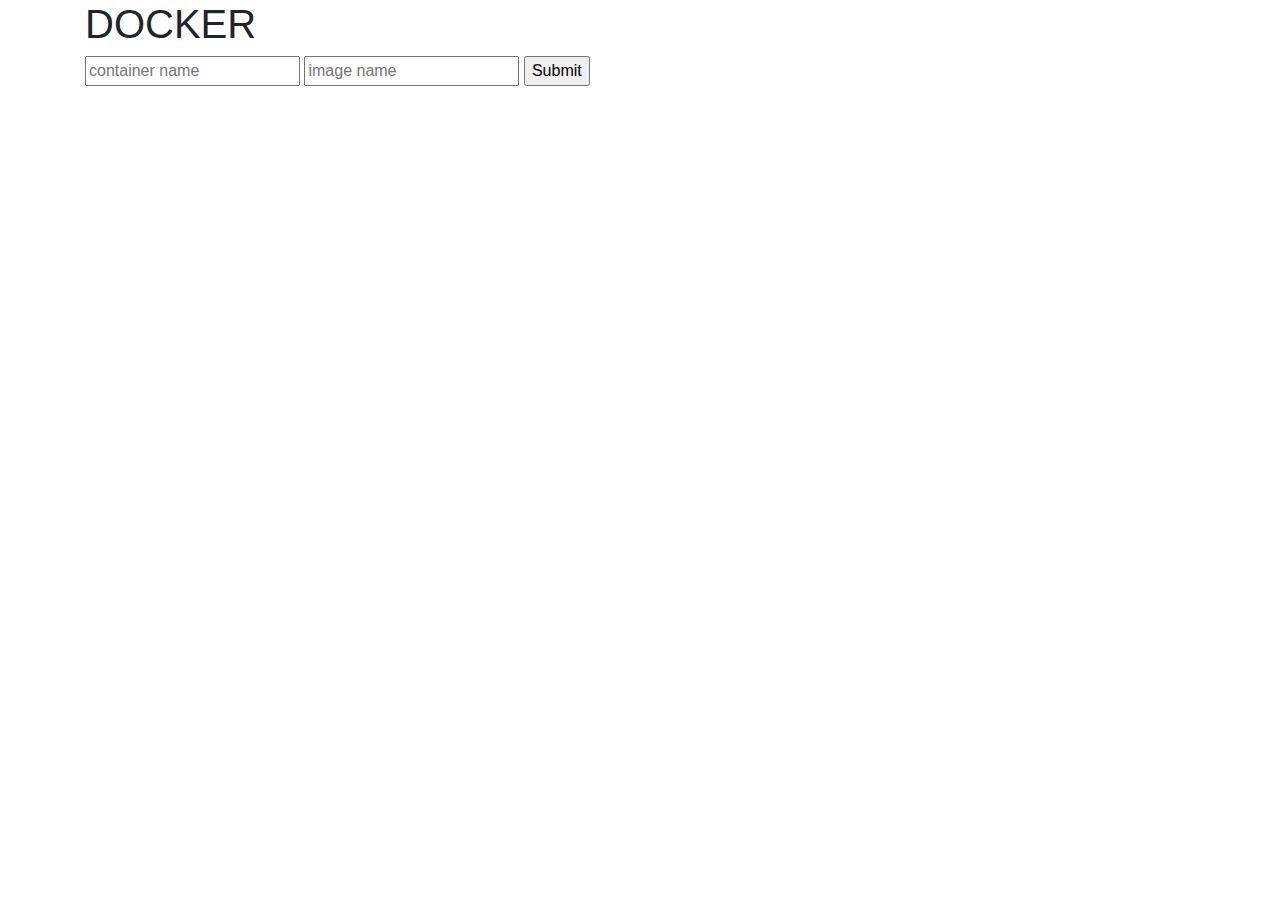
<file: create.html>
<!doctype html>
<html lang="en">
  <head>
    <!-- Required meta tags -->
    <meta charset="utf-8">
    <meta name="viewport" content="width=device-width, initial-scale=1, shrink-to-fit=no">

    <!-- Bootstrap CSS -->
    <link rel="stylesheet" href="https://stackpath.bootstrapcdn.com/bootstrap/4.3.1/css/bootstrap.min.css" integrity="sha384-ggOyR0iXCbMQv3Xipma34MD+dH/1fQ784/j6cY/iJTQUOhcWr7x9JvoRxT2MZw1T" crossorigin="anonymous">

    <title>Docker</title>
  </head>
  <body>
<div class="container">
    <h1>DOCKER</h1>
    	
<form action="/create" method = "POST">
	<input type ="text" name ="cont" placeholder="container name">
	<input type ="text" name ="image" placeholder="image name">
	<input type ="submit">
<form>

</div>
    <!-- Optional JavaScript -->
    <!-- jQuery first, then Popper.js, then Bootstrap JS -->
    <script src="https://code.jquery.com/jquery-3.3.1.slim.min.js" integrity="sha384-q8i/X+965DzO0rT7abK41JStQIAqVgRVzpbzo5smXKp4YfRvH+8abtTE1Pi6jizo" crossorigin="anonymous"></script>
    <script src="https://cdnjs.cloudflare.com/ajax/libs/popper.js/1.14.7/umd/popper.min.js" integrity="sha384-UO2eT0CpHqdSJQ6hJty5KVphtPhzWj9WO1clHTMGa3JDZwrnQq4sF86dIHNDz0W1" crossorigin="anonymous"></script>
    <script src="https://stackpath.bootstrapcdn.com/bootstrap/4.3.1/js/bootstrap.min.js" integrity="sha384-JjSmVgyd0p3pXB1rRibZUAYoIIy6OrQ6VrjIEaFf/nJGzIxFDsf4x0xIM+B07jRM" crossorigin="anonymous"></script>
  </body>
</html
</file>
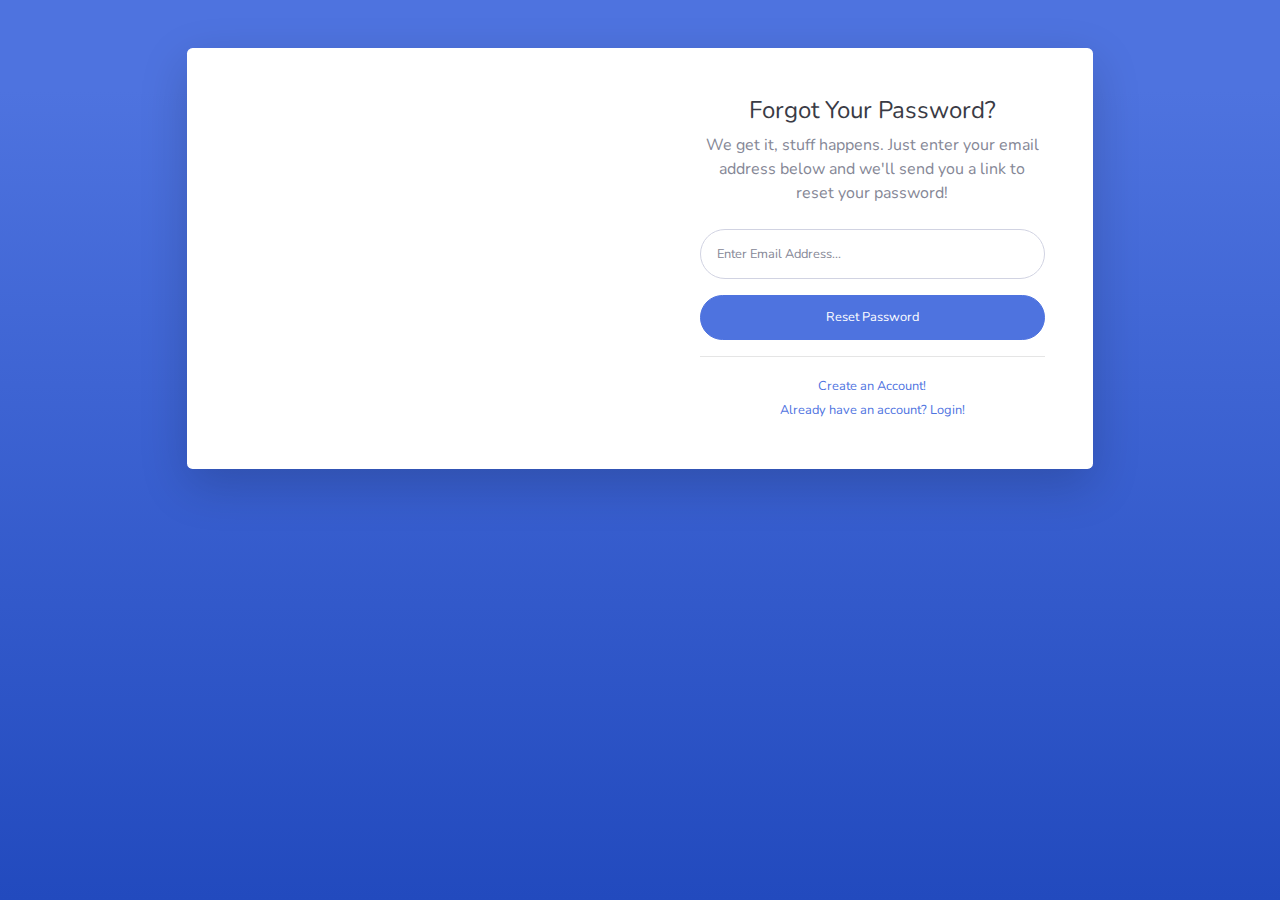
<file: forgot-password.html>
<!DOCTYPE html>
<html lang="en">

<head>

  <meta charset="utf-8">
  <meta http-equiv="X-UA-Compatible" content="IE=edge">
  <meta name="viewport" content="width=device-width, initial-scale=1, shrink-to-fit=no">
  <meta name="description" content="">
  <meta name="author" content="">

  <title>SB Admin 2 - Forgot Password</title>

  <!-- Custom fonts for this template-->
  <link href="vendor/fontawesome-free/css/all.min.css" rel="stylesheet" type="text/css">
  <link href="https://fonts.googleapis.com/css?family=Nunito:200,200i,300,300i,400,400i,600,600i,700,700i,800,800i,900,900i" rel="stylesheet">

  <!-- Custom styles for this template-->
  <link href="css/sb-admin-2.min.css" rel="stylesheet">

</head>

<body class="bg-gradient-primary">

  <div class="container">

    <!-- Outer Row -->
    <div class="row justify-content-center">

      <div class="col-xl-10 col-lg-12 col-md-9">

        <div class="card o-hidden border-0 shadow-lg my-5">
          <div class="card-body p-0">
            <!-- Nested Row within Card Body -->
            <div class="row">
              <div class="col-lg-6 d-none d-lg-block bg-password-image"></div>
              <div class="col-lg-6">
                <div class="p-5">
                  <div class="text-center">
                    <h1 class="h4 text-gray-900 mb-2">Forgot Your Password?</h1>
                    <p class="mb-4">We get it, stuff happens. Just enter your email address below and we'll send you a link to reset your password!</p>
                  </div>
                  <form class="user">
                    <div class="form-group">
                      <input type="email" class="form-control form-control-user" id="exampleInputEmail" aria-describedby="emailHelp" placeholder="Enter Email Address...">
                    </div>
                    <a href="login.html" class="btn btn-primary btn-user btn-block">
                      Reset Password
                    </a>
                  </form>
                  <hr>
                  <div class="text-center">
                    <a class="small" href="register.html">Create an Account!</a>
                  </div>
                  <div class="text-center">
                    <a class="small" href="login.html">Already have an account? Login!</a>
                  </div>
                </div>
              </div>
            </div>
          </div>
        </div>

      </div>

    </div>

  </div>

  <!-- Bootstrap core JavaScript-->
  <script src="vendor/jquery/jquery.min.js"></script>
  <script src="vendor/bootstrap/js/bootstrap.bundle.min.js"></script>

  <!-- Core plugin JavaScript-->
  <script src="vendor/jquery-easing/jquery.easing.min.js"></script>

  <!-- Custom scripts for all pages-->
  <script src="js/sb-admin-2.min.js"></script>

</body>

</html>
</file>
